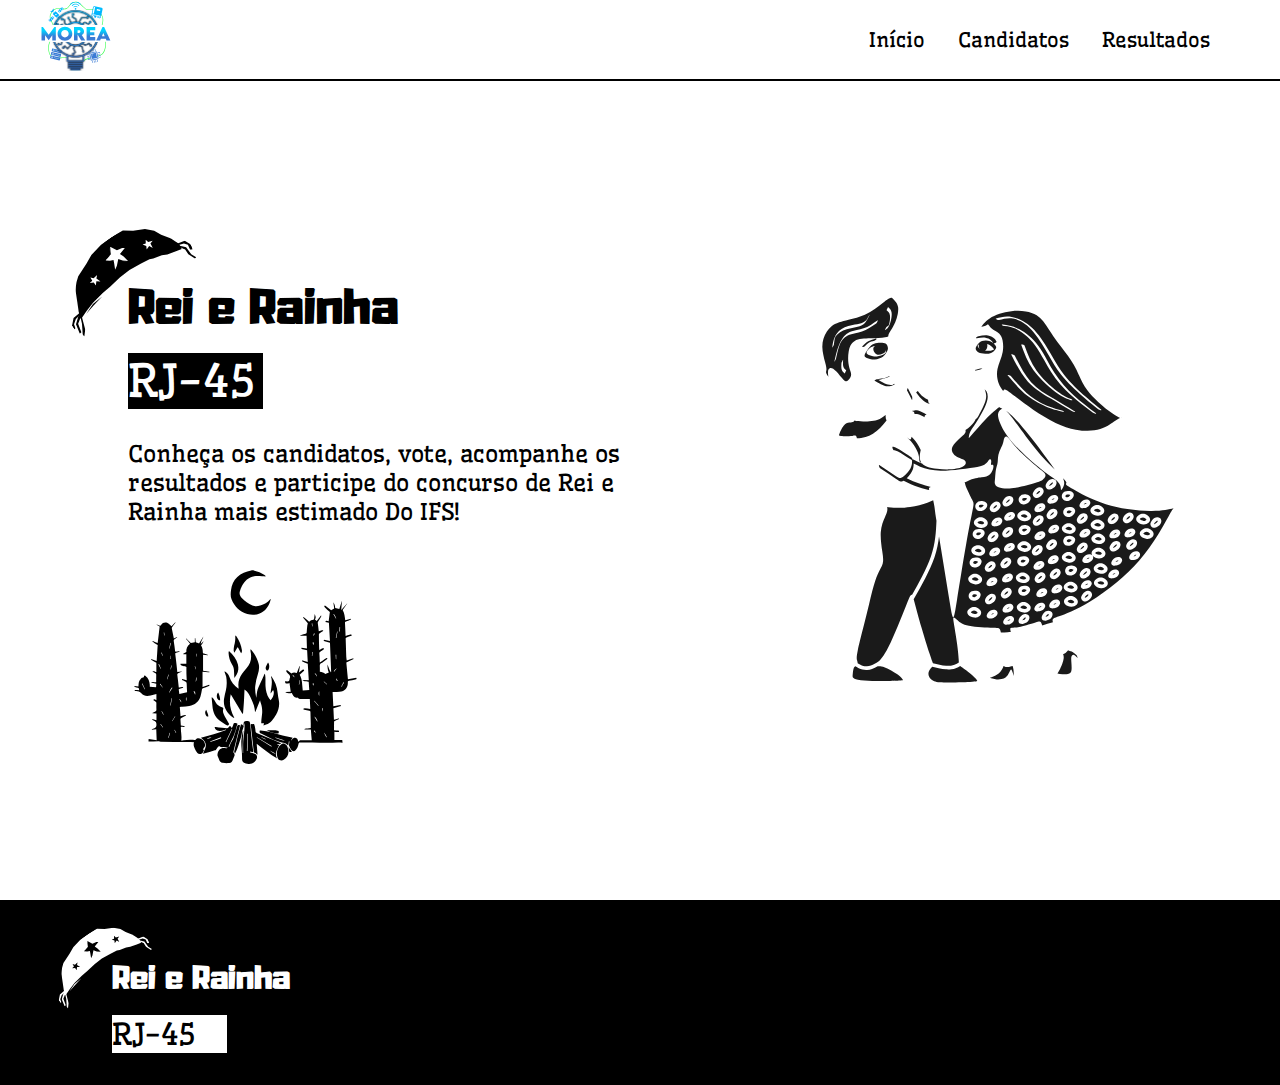
<file: index.html>
<!DOCTYPE html>
<html lang="pt-br">

<head>
    <meta charset="UTF-8">
    <meta name="viewport" content="width=device-width, initial-scale=1.0">
    <link rel="stylesheet" href="style.css">
    <link rel="shortcut icon" href="static/images/logo-morea.svg">
    <title>Urna RJ45</title>
</head>

<body>
    <header>
        <nav class="container-navbar">
            <div class="logo-navbar">
                <a href="index.html">
                    <img class="logo" src="static/images/logo-morea.svg" alt="Logo Morea">
                </a>
                <div class="mobile-menu">
                    <div class="line1"></div>
                    <div class="line2"></div>
                    <div class="line3"></div>
                </div>
            </div>
            <div class="nav-list">
                <ul>
                    <a class="link-navbar" href="index.html">
                        <li>Início</li>
                    </a>
                    <a class="link-navbar" href="candidates.html">
                        <li>Candidatos</li>
                    </a>
                    <a class="link-navbar" href="result-pendent.html">
                        <li>Resultados</li>
                    </a>
                </ul>
            </div>
        </nav>
    </header>
    <main class="all">
        <div>
            <div class="div-title">
                <img class="hat" src="static/images/chapeu.svg" alt="chapeu">
                <p class="title">Rei e Rainha</p>
                <br>
                <p class="title2">RJ-45</p>
            </div>
            <p class="text">
                Conheça os candidatos, vote, acompanhe os
                <br>
                resultados e participe do concurso de Rei e
                <br>
                Rainha mais estimado Do IFS!
            </p>
            <img class="cactus" src="static/images/fogueira-e-cactos.svg" alt="Fogueira e cactos">
        </div>
        <img class="couple" src="static/images/casal.svg" alt="casal">
    </main>
    <footer>
        <div class="footer-content">
            <div class="footer-logo">
                <img class="hat-footer" src="static/images/chapeu.svg" alt="chapéu">
                <p class="title-footer">Rei e Rainha</p>
                <br>
                <p class="title-footer-2">RJ-45</p>
            </div>
            <div class="footer-realization">
                
            </div>   
        </div>
    </footer>
    <script src="mobile-menu.js"></script>
</body>

</html>
</file>
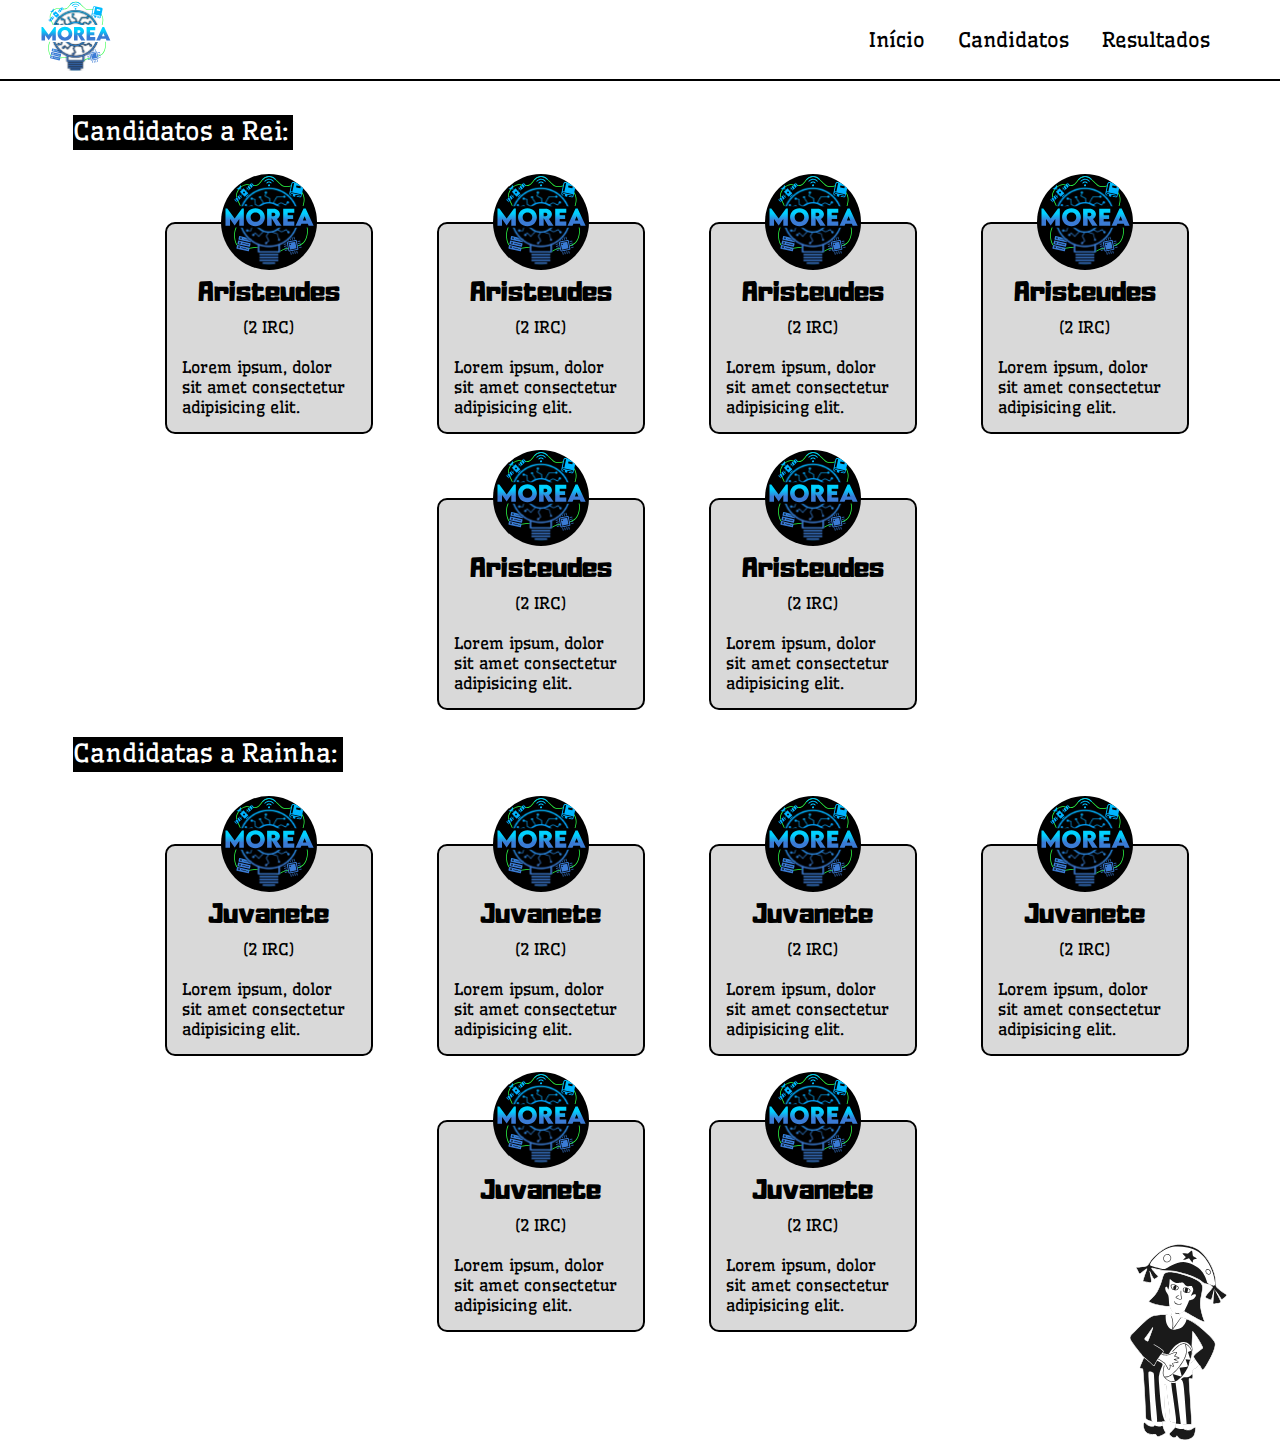
<file: candidates.html>
<!DOCTYPE html>
<html lang="pt-br">

<head>
    <meta charset="UTF-8">
    <meta name="viewport" content="width=device-width, initial-scale=1.0">
    <link rel="stylesheet" href="candidates.css">
    <link rel="shortcut icon" href="static/images/logo-morea.svg">
    <title>Candidatos</title>
</head>

<body>
    <header>
        <nav class="container-navbar">
            <div class="logo-navbar">
                <a href="index.html">
                    <img class="logo" src="static/images/logo-morea.svg" alt="Logo Morea">
                </a>
                <div class="mobile-menu">
                    <div class="line1"></div>
                    <div class="line2"></div>
                    <div class="line3"></div>
                </div>
            </div>
            <div class="nav-list">
                <ul>
                    <a class="link-navbar" href="index.html">
                        <li>Início</li>
                    </a>
                    <a class="link-navbar" href="candidates.html">
                        <li>Candidatos</li>
                    </a>
                    <a class="link-navbar" href="result-pendent.html">
                        <li>Resultados</li>
                    </a>
                </ul>
            </div>
        </nav>
    </header>
    <main>
        <div class="candidates-king-and-queen">
            <div class="div-title">
                <p class="title">Candidatos a Rei:</p>
            </div>
            <div class="all-candidates">
                <div class="all-candidates-child">
                    <div class="all-candidates-child-item">
                        <img class="all-candidates-child-item-img" src="static/images/logo-morea.svg"
                            alt="Usuário não encontrado">
                        <p class="title-candidates">Aristeudes</p>
                        <p class="text-candidates">(2 IRC)</p>
                        <p class="text-candidates text-candidates-margin">Lorem ipsum, dolor sit amet consectetur
                            adipisicing elit.</p>
                    </div>
                    <div class="all-candidates-child-item">
                        <img class="all-candidates-child-item-img" src="static/images/logo-morea.svg"
                            alt="Usuário não encontrado">
                        <p class="title-candidates">Aristeudes</p>
                        <p class="text-candidates">(2 IRC)</p>
                        <p class="text-candidates text-candidates-margin">Lorem ipsum, dolor sit amet consectetur
                            adipisicing elit.</p>
                    </div>
                    <div class="all-candidates-child-item">
                        <img class="all-candidates-child-item-img" src="static/images/logo-morea.svg"
                            alt="Usuário não encontrado">
                        <p class="title-candidates">Aristeudes</p>
                        <p class="text-candidates">(2 IRC)</p>
                        <p class="text-candidates text-candidates-margin">Lorem ipsum, dolor sit amet consectetur
                            adipisicing elit.</p>
                    </div>
                    <div class="all-candidates-child-item">
                        <img class="all-candidates-child-item-img" src="static/images/logo-morea.svg"
                            alt="Usuário não encontrado">
                        <p class="title-candidates">Aristeudes</p>
                        <p class="text-candidates">(2 IRC)</p>
                        <p class="text-candidates text-candidates-margin">Lorem ipsum, dolor sit amet consectetur
                            adipisicing elit.</p>
                    </div>
                    <div class="all-candidates-child-item">
                        <img class="all-candidates-child-item-img" src="static/images/logo-morea.svg"
                            alt="Usuário não encontrado">
                        <p class="title-candidates">Aristeudes</p>
                        <p class="text-candidates">(2 IRC)</p>
                        <p class="text-candidates text-candidates-margin">Lorem ipsum, dolor sit amet consectetur
                            adipisicing elit.</p>
                    </div>
                    <div class="all-candidates-child-item">
                        <img class="all-candidates-child-item-img" src="static/images/logo-morea.svg"
                            alt="Usuário não encontrado">
                        <p class="title-candidates">Aristeudes</p>
                        <p class="text-candidates">(2 IRC)</p>
                        <p class="text-candidates text-candidates-margin">Lorem ipsum, dolor sit amet consectetur
                            adipisicing elit.</p>
                    </div>
                </div>
            </div>
        </div>
        <div class="candidates-king-and-queen">
            <div class="div-title">
                <p class="title2">Candidatas a Rainha:</p>
            </div>
            <div class="all-candidates">
                <div class="all-candidates-child">
                    <div class="all-candidates-child-item">
                        <img class="all-candidates-child-item-img" src="static/images/logo-morea.svg"
                            alt="Usuário não encontrado">
                        <p class="title-candidates">Juvanete</p>
                        <p class="text-candidates">(2 IRC)</p>
                        <p class="text-candidates text-candidates-margin">Lorem ipsum, dolor sit amet consectetur
                            adipisicing elit.</p>
                    </div>
                    <div class="all-candidates-child-item">
                        <img class="all-candidates-child-item-img" src="static/images/logo-morea.svg"
                            alt="Usuário não encontrado">
                        <p class="title-candidates">Juvanete</p>
                        <p class="text-candidates">(2 IRC)</p>
                        <p class="text-candidates text-candidates-margin">Lorem ipsum, dolor sit amet consectetur
                            adipisicing elit.</p>
                    </div>
                    <div class="all-candidates-child-item">
                        <img class="all-candidates-child-item-img" src="static/images/logo-morea.svg"
                            alt="Usuário não encontrado">
                        <p class="title-candidates">Juvanete</p>
                        <p class="text-candidates">(2 IRC)</p>
                        <p class="text-candidates text-candidates-margin">Lorem ipsum, dolor sit amet consectetur
                            adipisicing elit.</p>
                    </div>
                    <div class="all-candidates-child-item">
                        <img class="all-candidates-child-item-img" src="static/images/logo-morea.svg"
                            alt="Usuário não encontrado">
                        <p class="title-candidates">Juvanete</p>
                        <p class="text-candidates">(2 IRC)</p>
                        <p class="text-candidates text-candidates-margin">Lorem ipsum, dolor sit amet consectetur
                            adipisicing elit.</p>
                    </div>
                    <div class="all-candidates-child-item">
                        <img class="all-candidates-child-item-img" src="static/images/logo-morea.svg"
                            alt="Usuário não encontrado">
                        <p class="title-candidates">Juvanete</p>
                        <p class="text-candidates">(2 IRC)</p>
                        <p class="text-candidates text-candidates-margin">Lorem ipsum, dolor sit amet consectetur
                            adipisicing elit.</p>
                    </div>
                    <div class="all-candidates-child-item">
                        <img class="all-candidates-child-item-img" src="static/images/logo-morea.svg"
                            alt="Usuário não encontrado">
                        <p class="title-candidates">Juvanete</p>
                        <p class="text-candidates">(2 IRC)</p>
                        <p class="text-candidates text-candidates-margin">Lorem ipsum, dolor sit amet consectetur
                            adipisicing elit.</p>
                    </div>
                </div>
            </div>
        </div>
        <img class="musician" src="static/images/musico-com-pandeiro.svg" alt="musico-com-pandeiro">
    </main>
    <script src="mobile-menu.js"></script>
</body>

</html>
</file>
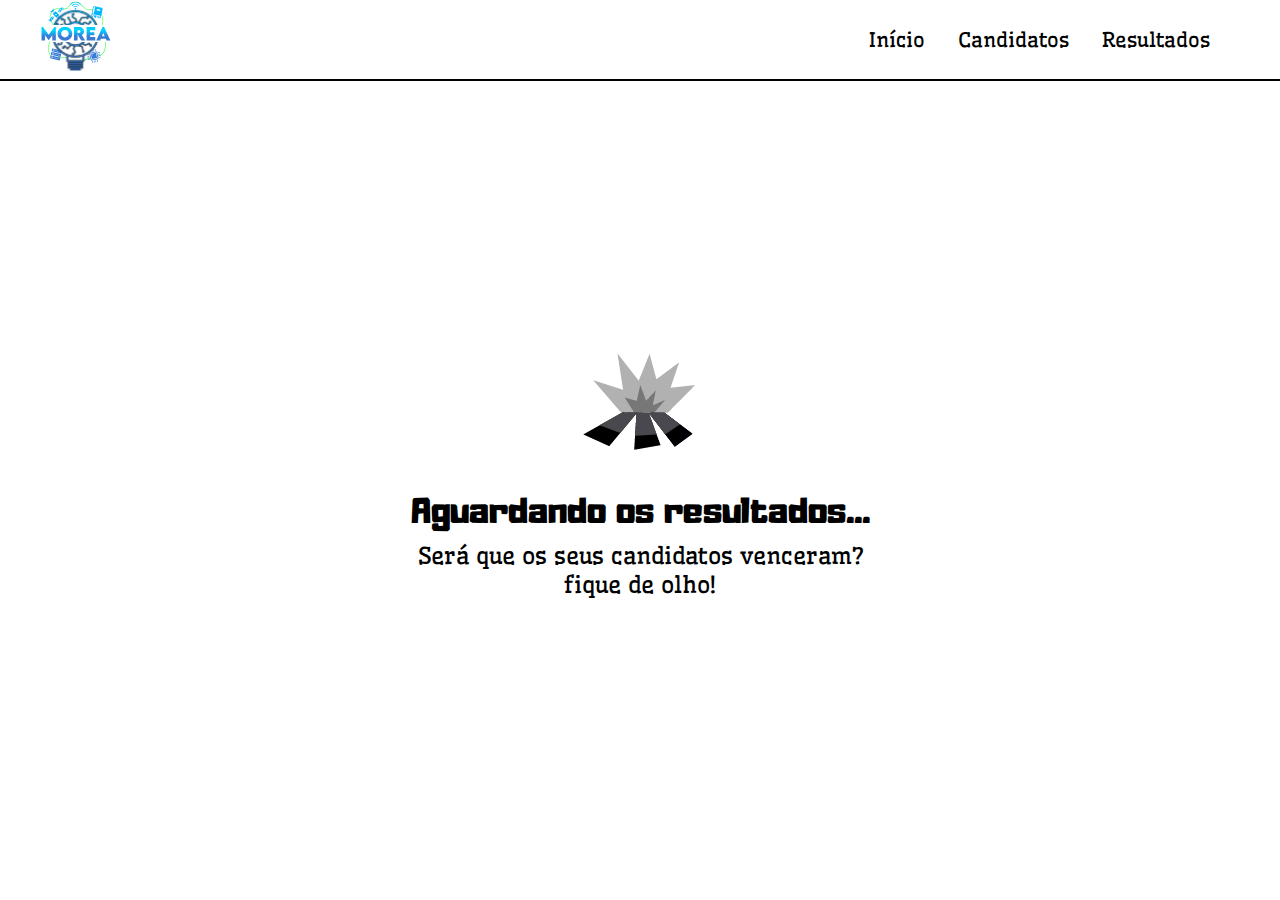
<file: result-pendent.html>
<!DOCTYPE html>
<html lang="pt-br">

<head>
    <meta charset="UTF-8">
    <meta name="viewport" content="width=device-width, initial-scale=1.0">
    <link rel="stylesheet" href="result-pendent.css">
    <link rel="shortcut icon" href="static/images/logo-morea.svg">
    <title>Resultados</title>
</head>

<body>
    <header>
        <nav class="container-navbar">
            <div class="logo-navbar">
                <a href="index.html">
                    <img class="logo" src="static/images/logo-morea.svg" alt="Logo Morea">
                </a>
                <div class="mobile-menu">
                    <div class="line1"></div>
                    <div class="line2"></div>
                    <div class="line3"></div>
                </div>
            </div>
            <div class="nav-list">
                <ul>
                    <a class="link-navbar" href="index.html">
                        <li>Início</li>
                    </a>
                    <a class="link-navbar" href="candidates.html">
                        <li>Candidatos</li>
                    </a>
                    <a class="link-navbar" href="result-pendent.html">
                        <li>Resultados</li>
                    </a>
                </ul>
            </div>
        </nav>
    </header>
    <main>
        <div class="center-items">
            <div class="bonfire">
                <video autoplay loop src="static/animations/Animation - 1716985492807.webm">Seu navegador não suportou</video>
            </div>
            <div class="div-title">
                <p class="title">Aguardando os resultados...</p>
                <p class="text">Será que os seus candidatos venceram? <br> fique de olho!</p>
            </div>
        </div>
    </main>
    <script src="mobile-menu.js"></script>
</body>

</html>
</file>
<file: style.css>
/*Config Global*/


* {
    margin: 0;
    padding: 0;
    box-sizing: border-box;
}

@font-face {
    font-family: 'adumu';
    src: url(static/fonts/adumu/adumu.ttf);
    font-weight: normal;
}

@font-face {
    font-family: 'well';
    src: url(static/fonts/wellfleet/wellfleet-regular.ttf) format(truetype);
    font-weight: normal;
}


/*Área De navegação*/


body {
    overflow-x: hidden;
}

a {
    text-decoration: none;
}

.container-navbar {
    display: flex;
    align-items: center;
    justify-content: space-between;
    width: 100%;
    height: auto;
    position: fixed;
    border-bottom: solid 2px black;
    background-color: white;
    top: 0;
}

.navbar {
    display: flex;
    padding: 30px;
}

.nav-list {
    display: flex;
    padding-right: 70px;
}

.nav-list ul {
    display: flex;
    list-style: none;
    font-family: 'well';
    font-size: 20px;
    gap: 33px;
}

.logo-navbar {
    display: flex;
    margin-inline: 3%;
}

.logo {
    width: 75px;
    height: 75px;
}

.link-navbar {
    color: black;
}


/*Área de apresentação*/


.div-title {
    margin-bottom: 30px;
}

.hat {
    height: 10em;
    width: 10em;
    margin-bottom: -70px;
    margin-left: -85px;
}

.title {
    display: flex;
    font-family: 'adumu';
    font-size: 45px;
    user-select: none;
}

.title2 {
    font-family: 'well';
    font-size: 45px;
    color: white;
    background-color: black;
    width: 135px;
}

.text {
    font-family: 'well';
    font-size: 23px;
}

.cactus {
    margin-top: 5%;
    height: 15em;
    width: 15em;
}

.all {
    display: flex;
    height: calc(100vh - 87px);
    align-items: center;
    justify-content: space-between;
    margin: 87px 6% 0 10%;
    user-select: none;
}

.couple {
    height: 25em;
    width: 25em;
}


/*Área inferior*/


.footer-content{
    background-color: black;
    padding: 0 0 2rem 0;
}

.footer-logo{
    margin: 0 0 0 7rem;
}

.hat-footer {
    height: 120px;
    width: 120px;
    margin: 0 0 -60px -75px;
    filter: invert(1);
}

.title-footer {
    display: flex;
    font-family: 'adumu';
    color: white;
    font-size: 30px;
    user-select: none;
}

.title-footer-2 {
    font-family: 'well';
    font-size: 30px;
    color: rgb(0, 0, 0);
    background-color: rgb(255, 255, 255);
    width: 115px;
}


@media (max-width: 460px) {


    /*Área De navegação*/

    .navbar {
        display: flex;
        padding: 30px;
    }

    .nav-list {
        position: absolute;
        top: 0;
        right: 0;
        height: 100vh;
        width: 80vw;
        transform: translateX(100%);
        transition: transform 0.3s ease-in;
        background-color: rgb(54, 51, 51);
    }

    .nav-list ul {
        display: flex;
        flex-direction: column;
        gap: 10px;
        margin: 7em 0 0 70%;
    }

    .nav-list li {
        display: flex;
        justify-content: flex-end;
        opacity: 0;
        list-style: none;
        margin: 1em 2em 0 0;
        font-family: 'well';
        font-size: 20px;
    }

    .nav-list.active {
        transform: translateX(0);
    }

    @keyframes navLinkFade {
        from {
            opacity: 0;
            transform: translateX(50px);
        }

        to {
            opacity: 1;
            transform: translateX(0);
        }
    }

    .mobile-menu.active .line1 {
        transform: rotate(-45deg) translate(-8px, 8px);
        transition: 0.3s;
        background-color: white;
    }

    .mobile-menu.active .line2 {
        opacity: 0;
    }

    .mobile-menu.active .line3 {
        transform: rotate(45deg) translate(-5px, -7px);
        background-color: white;
    }

    .mobile-menu {
        position: absolute;
        right: 20px;
        display: block;
        cursor: pointer;
        z-index: 1;
    }

    .mobile-menu div {
        width: 32px;
        height: 2px;
        background-color: rgb(0, 0, 0);
        margin: 8px;
    }

    .logo {
        width: 40px;
        height: 40px;
    }

    .link-navbar {
        color: white;
    }

    /*Área de apresentação*/

    .div-title {
        margin: 0px 0 30px 40px;
    }

    .hat {
        height: 8em;
        width: 8em;
        margin-bottom: -60px;
        margin-left: -80px;
    }

    .title {
        font-size: 35px;
    }

    .title2 {
        font-size: 35px;
        width: 115px;
    }

    .text {
        font-size: 16px;
        margin-bottom: 25%;
    }

    .cactus {
        display: none;
    }

    .all {
        flex-direction: column;
    }

    .couple {
        height: 19em;
        width: 19em;
    }

}
</file>
<file: candidates.css>
/*Config Global*/


* {
    margin: 0;
    padding: 0;
    box-sizing: border-box;
}

@font-face {
    font-family: 'adumu';
    src: url(static/fonts/adumu/adumu.ttf);
    font-weight: normal;
}

@font-face {
    font-family: 'well';
    src: url(static/fonts/wellfleet/wellfleet-regular.ttf) format(truetype);
    font-weight: normal;
}


/*Área De navegação*/

body {
    overflow-x: hidden;
}

a {
    text-decoration: none;
}

.container-navbar {
    display: flex;
    z-index: 1;
    align-items: center;
    justify-content: space-between;
    width: 100%;
    height: auto;
    position: fixed;
    border-bottom: solid 2px black;
    background-color: white;
    top: 0;
}

.navbar {
    display: flex;
    padding: 30px;
}

.nav-list {
    display: flex;
    padding-right: 70px;
}

.nav-list ul {
    display: flex;
    list-style: none;
    font-family: 'well';
    font-size: 20px;
    gap: 33px;
}

.logo-navbar {
    display: flex;
    margin-inline: 3%;
}

.logo {
    width: 75px;
    height: 75px;
}

.link-navbar {
    color: black;
}


/*Área de candidatos*/


.title {
    font-family: 'well';
    font-size: 25px;
    color: white;
    background-color: black;
    width: 220px;
    height: 35px;
    margin-bottom: 40px;
}

.title2 {
    font-family: 'well';
    font-size: 25px;
    color: white;
    background-color: black;
    width: 270px;
    height: 35px;
    margin-bottom: 40px;
}

.candidates-king-and-queen {
    margin: 115px 0 -120px 73px;
}

.all-candidates {
    display: flex;
    align-items: center;
    flex-direction: column;
    padding: 2em;
    height: auto;
}

.all-candidates-child {
    display: flex;
    justify-content: center;
    flex-wrap: wrap;
    gap: 4em;
}

.all-candidates-child-item {
    display: flex;
    flex-direction: column;
    align-items: center;
    height: 100%;
    width: 13em;
    background-color: #d9d9d9;
    border: solid black 2px;
    border-radius: 10px;
}

.all-candidates-child-item-img {
    position: relative;
    top: -50px;
    width: 6em;
    height: 6em;
    border-radius: 256px;
    background-color: black;
}

.text-candidates {
    font-family: 'well';
}

.text-candidates-margin {
    margin: 20px 15px 15px 15px;
}

.title-candidates {
    font-family: 'adumu';
    font-size: 25px;
    margin: -40px 0 10px 0;
}

.musician {
    float: right;
    height: 200px;
    width: 200px;
}

@media (max-width: 460px) {


    /*Área De navegação*/

    .navbar {
        display: flex;
        padding: 30px;
    }

    .nav-list {
        position: absolute;
        top: 0;
        right: 0;
        height: 100vh;
        width: 80vw;
        transform: translateX(100%);
        transition: transform 0.3s ease-in;
        background-color: rgb(54, 51, 51);
    }

    .nav-list ul {
        display: flex;
        flex-direction: column;
        gap: 10px;
        margin: 7em 0 0 70%;
    }

    .nav-list li {
        display: flex;
        justify-content: flex-end;
        opacity: 0;
        list-style: none;
        margin: 1em 2em 0 0;
        font-family: 'well';
        font-size: 20px;
    }

    .nav-list.active {
        transform: translateX(0);
    }

    @keyframes navLinkFade {
        from {
            opacity: 0;
            transform: translateX(50px);
        }

        to {
            opacity: 1;
            transform: translateX(0);
        }
    }

    .mobile-menu.active .line1 {
        transform: rotate(-45deg) translate(-8px, 8px);
        transition: 0.3s;
        background-color: white;
    }

    .mobile-menu.active .line2 {
        opacity: 0;
    }

    .mobile-menu.active .line3 {
        transform: rotate(45deg) translate(-5px, -7px);
        background-color: white;
    }

    .mobile-menu {
        position: absolute;
        right: 20px;
        display: block;
        cursor: pointer;
        z-index: 1;
    }

    .mobile-menu div {
        width: 32px;
        height: 2px;
        background-color: rgb(0, 0, 0);
        margin: 8px;
    }

    .logo {
        width: 40px;
        height: 40px;
    }

    .link-navbar {
        color: white;
    }


    /*Área de candidatos*/


    .candidates-king-and-queen {
        margin: 70px 0 0 0;
    }

    .div-title {
        display: flex;
        justify-content: center;
    }

    .musician {
        display: none;
    }
}
</file>
<file: result-pendent.css>
/*Config Global*/


* {
    margin: 0;
    padding: 0;
    box-sizing: border-box;
}

@font-face {
    font-family: 'adumu';
    src: url(static/fonts/adumu/adumu.ttf);
    font-weight: normal;
}

@font-face {
    font-family: 'well';
    src: url(static/fonts/wellfleet/wellfleet-regular.ttf) format(truetype);
    font-weight: normal;
}


/*Área De navegação*/

body {
    overflow-x: hidden;
}

a {
    text-decoration: none;
}

.container-navbar {
    display: flex;
    z-index: 1;
    align-items: center;
    justify-content: space-between;
    width: 100%;
    height: auto;
    position: fixed;
    border-bottom: solid 2px black;
    background-color: white;
    top: 0;
}

.navbar {
    display: flex;
    padding: 30px;
}

.nav-list {
    display: flex;
    padding-right: 70px;
}

.nav-list ul {
    display: flex;
    list-style: none;
    font-family: 'well';
    font-size: 20px;
    gap: 33px;
}

.logo-navbar {
    display: flex;
    margin-inline: 3%;
}

.logo {
    width: 75px;
    height: 75px;
}

.link-navbar {
    color: black;
}


    /*Área de resultados*/


.center-items {
    display: flex;
    flex-direction: column;
    align-items: center;
    justify-content: center;
    height: 100vh;
}

.bonfire {
    margin: 20px 20px 20px 20px;
}

.title {
    text-align: center;
    font-family: 'adumu';
    font-size: 32px;
    user-select: none;
}

.text {
    text-align: center;
    margin: 10px 0 0 0;
    font-family: 'well';
    font-size: 23px;
}

@media (max-width: 460px) {


    /*Área De navegação*/

    .navbar {
        display: flex;
        padding: 30px;
    }

    .nav-list {
        position: absolute;
        top: 0;
        right: 0;
        height: 100vh;
        width: 80vw;
        transform: translateX(100%);
        transition: transform 0.3s ease-in;
        background-color: rgb(54, 51, 51);
    }

    .nav-list ul {
        display: flex;
        flex-direction: column;
        gap: 10px;
        margin: 7em 0 0 70%;
    }

    .nav-list li {
        display: flex;
        justify-content: flex-end;
        opacity: 0;
        list-style: none;
        margin: 1em 2em 0 0;
        font-family: 'well';
        font-size: 20px;
    }

    .nav-list.active {
        transform: translateX(0);
    }

    @keyframes navLinkFade {
        from {
            opacity: 0;
            transform: translateX(50px);
        }

        to {
            opacity: 1;
            transform: translateX(0);
        }
    }

    .mobile-menu.active .line1 {
        transform: rotate(-45deg) translate(-8px, 8px);
        transition: 0.3s;
        background-color: white;
    }

    .mobile-menu.active .line2 {
        opacity: 0;
    }

    .mobile-menu.active .line3 {
        transform: rotate(45deg) translate(-5px, -7px);
        background-color: white;
    }

    .mobile-menu {
        position: absolute;
        right: 20px;
        display: block;
        cursor: pointer;
        z-index: 1;
    }

    .mobile-menu div {
        width: 32px;
        height: 2px;
        background-color: rgb(0, 0, 0);
        margin: 8px;
    }

    .logo {
        width: 40px;
        height: 40px;
    }

    .link-navbar {
        color: white;
    }


    /*Área de resultados*/


    .title {
        font-size: 22px;
    }

    .text {
        font-size: 19px;
    }
}
</file>
